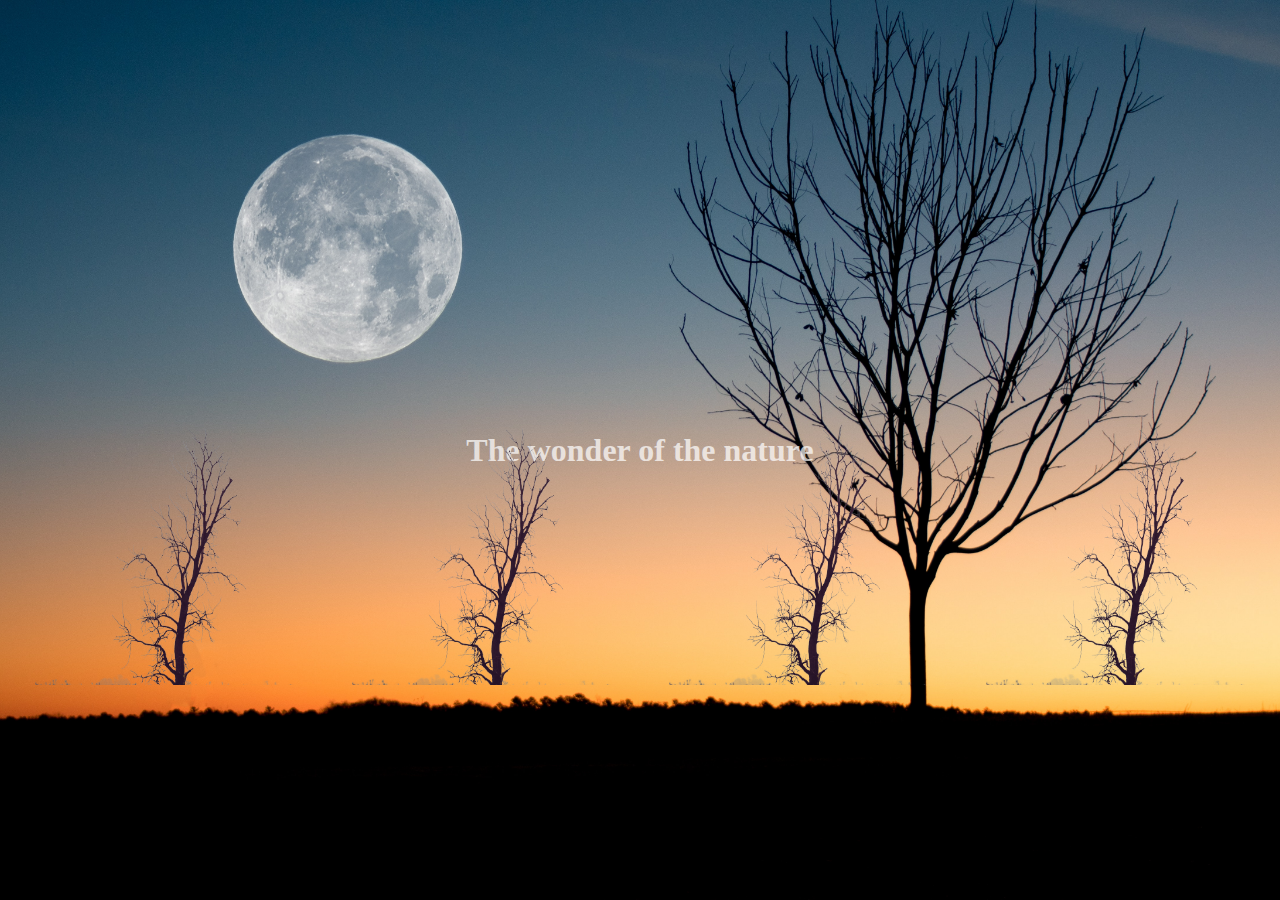
<file: Appearing UI/index.html>
<!DOCTYPE html>
<html lang="en">
<head>
    <meta charset="UTF-8">
    <meta name="viewport" content="width=device-width, initial-scale=1.0">
    <title>Animating UI</title>
    <script src="https://cdnjs.cloudflare.com/ajax/libs/gsap/3.12.2/gsap.min.js" integrity="sha512-16esztaSRplJROstbIIdwX3N97V1+pZvV33ABoG1H2OyTttBxEGkTsoIVsiP1iaTtM8b3+hu2kB6pQ4Clr5yug==" crossorigin="anonymous" referrerpolicy="no-referrer" defer></script>
    <script src="gsap.js" defer></script>
    <link rel="stylesheet" href="style.css">
</head>
<body>
    <div id="body">
    <img src="tree.png" class="trees" id="image1">
    <img src="tree.png" class="trees" id="image2">
    <img src="tree.png" class="trees" id="image3">
    <img src="tree.png" class="trees" id="image4">
    <img src="tree.png" class="trees" id="image5">
    
    <h2> The wonder of the nature </h2>
</div>
</body>
</html>
</file>
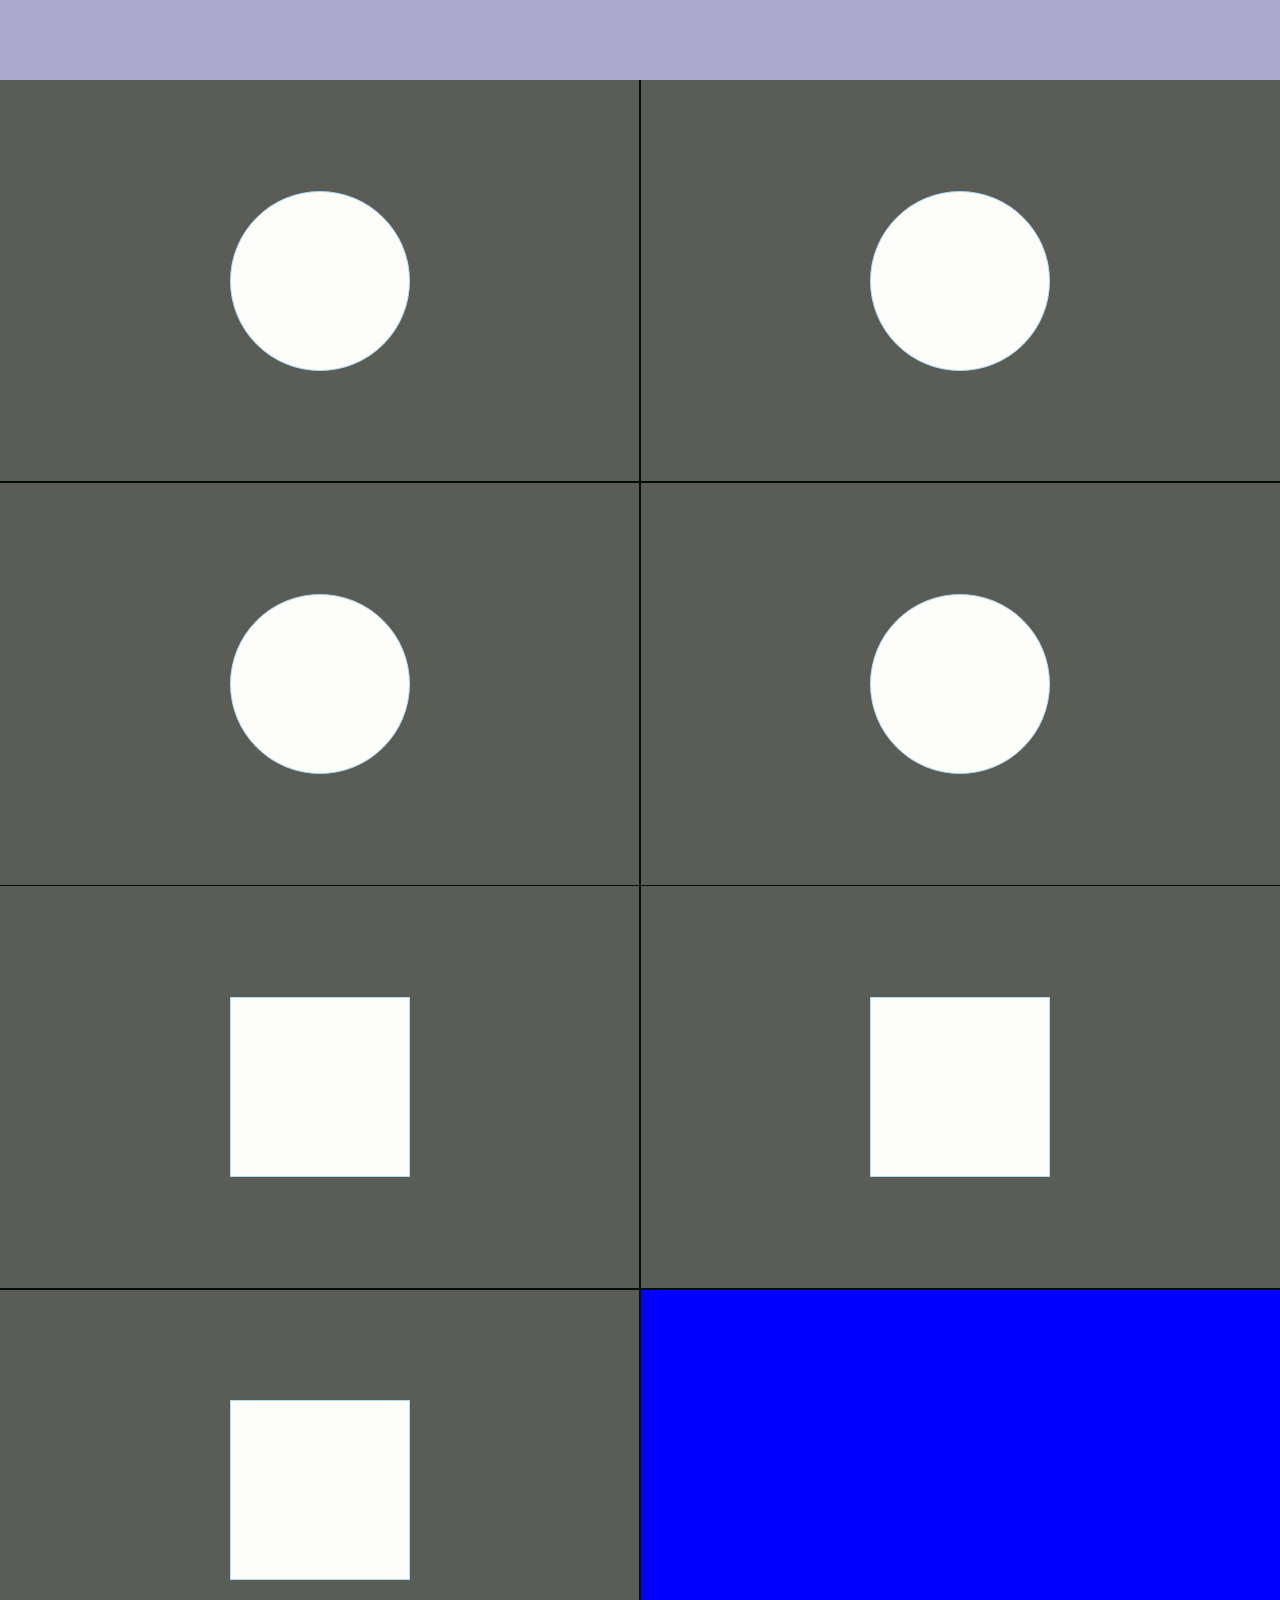
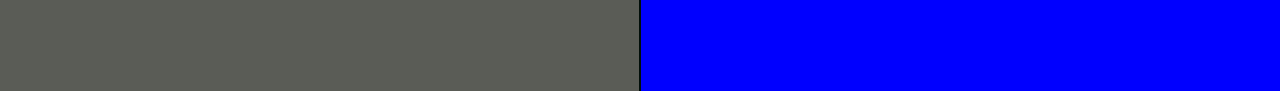
<file: Page Loading/index.html>
<!DOCTYPE html>
<html lang="en">
<head>
    <meta charset="UTF-8">
    <meta name="viewport" content="width=device-width, initial-scale=1.0">
    <title>Document</title>
    <link rel="stylesheet" href="style.css">
    <script src="https://cdnjs.cloudflare.com/ajax/libs/gsap/3.12.2/gsap.min.js" integrity="sha512-16esztaSRplJROstbIIdwX3N97V1+pZvV33ABoG1H2OyTttBxEGkTsoIVsiP1iaTtM8b3+hu2kB6pQ4Clr5yug==" crossorigin="anonymous" referrerpolicy="no-referrer" defer></script>
    <script src="gsap.js" defer></script>
</head>
<body>
    <header>
        <nav id="header">

        </nav>
    </header>

    <div id="container">
        <section class="innerContainer">
            <div class="circle" id="first"></div>
        </section>
        <section class="innerContainer">
            <div class="circle" id="second"></div>
        </section>
        <section class="innerContainer">
            <div class="circle" id="third"></div>
        </section>
        <section class="innerContainer">
            <div class="circle" id="forth"></div>
        </section>
        <section class="innerContainer">
            <div class="square" id="fifth"></div>
        </section>
        <section class="innerContainer">
            <div class="square" id="sixth"></div>
        </section>

        <section class="innerContainer">
            <div class="square" id="seven"></div>
        </section>

        <section class="innerContainer">
            <canvas id="canvas">

            </canvas>
        </section>
    </div>
</body>
</html>
</file>
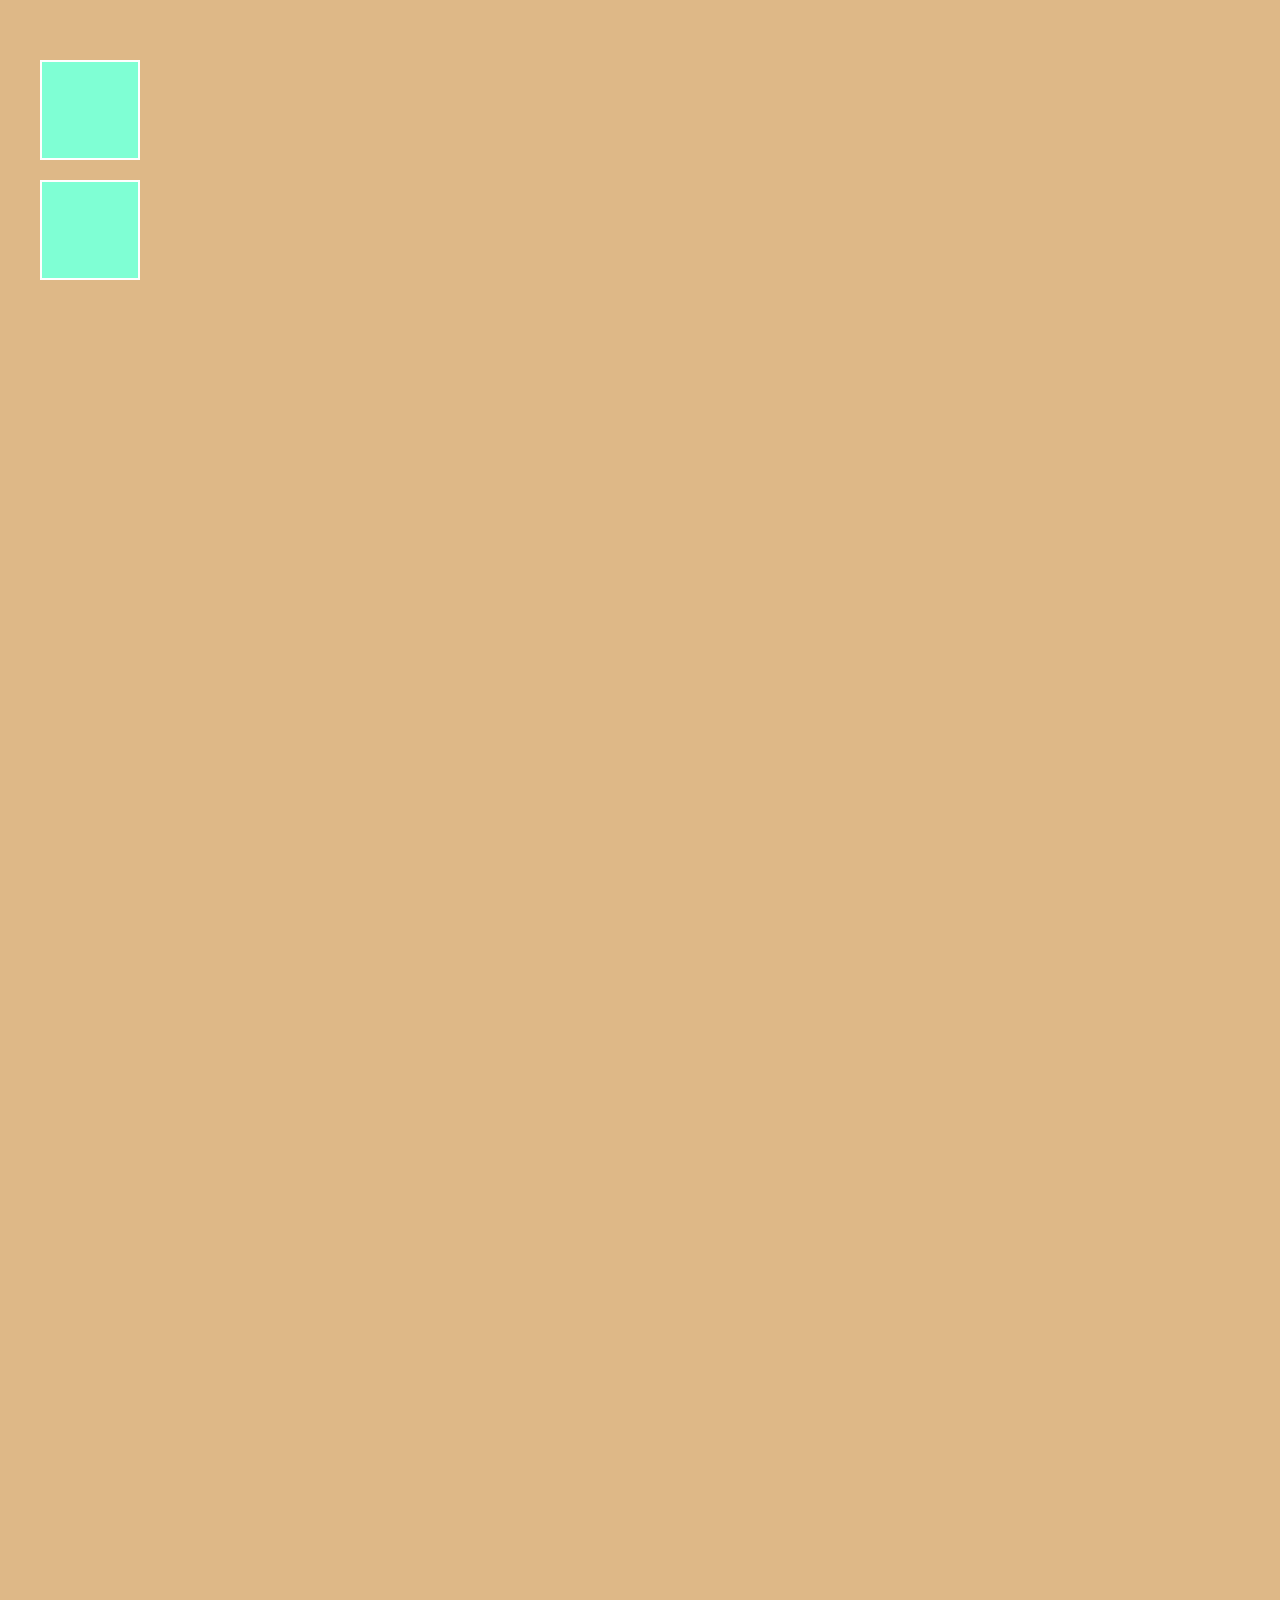
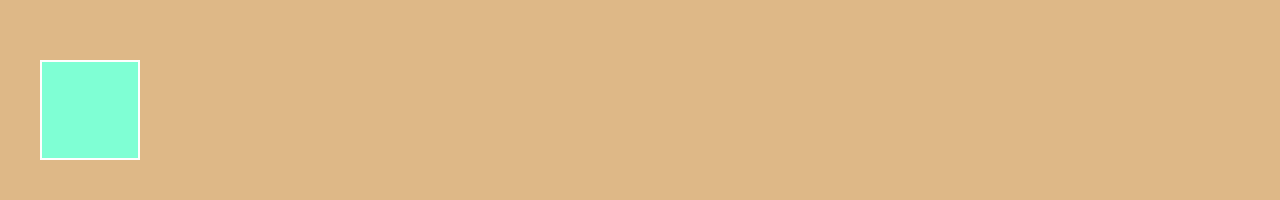
<file: Understanding timeline/index.html>
<!DOCTYPE html>
<html lang="en">
<head>
    <meta charset="UTF-8">
    <meta name="viewport" content="width=device-width, initial-scale=1.0">
    <title>Timeline is GSAP</title>
    <link rel="stylesheet" href="style.css">

</head>
<body>
    
    <section class="container">
        <div class="box" id="box1"></div>
        <div class="box" id="box2"></div>
        <div class="box" id="box3"></div>
    </section>

    <script src="https://cdnjs.cloudflare.com/ajax/libs/gsap/3.12.2/gsap.min.js" integrity="sha512-16esztaSRplJROstbIIdwX3N97V1+pZvV33ABoG1H2OyTttBxEGkTsoIVsiP1iaTtM8b3+hu2kB6pQ4Clr5yug==" crossorigin="anonymous" referrerpolicy="no-referrer" defer></script>
    <script src="gsap.js" defer></script>
</body>
</html>
</file>
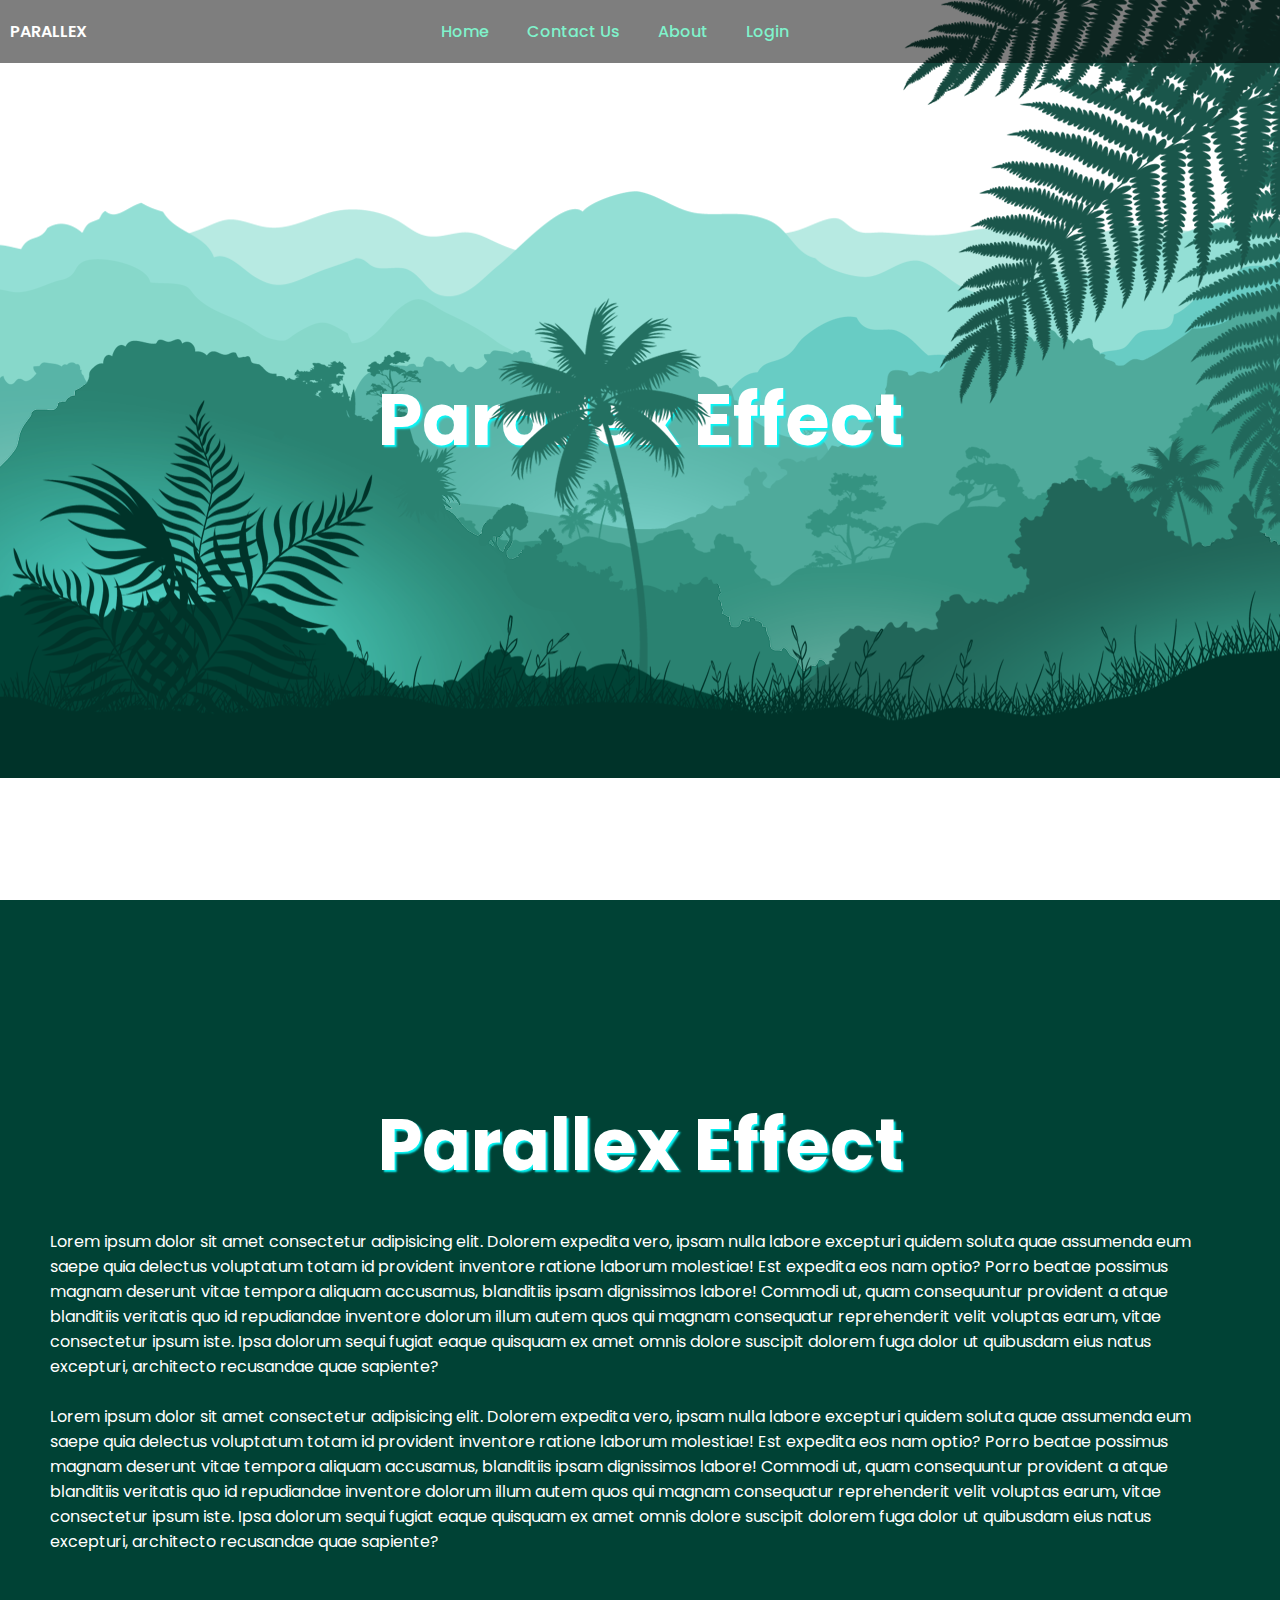
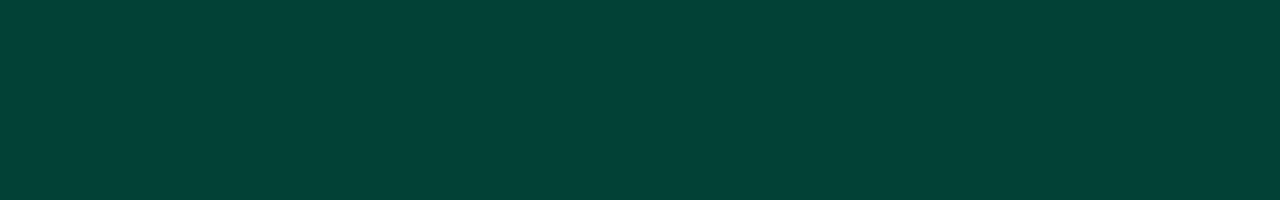
<file: Parallex/Start Project Parallax Scrolling Website/index.html>
<!DOCTYPE html>
<html lang="en">

<head>
    <meta charset="UTF-8">
    <meta http-equiv="X-UA-Compatible" content="IE=edge">
    <meta name="viewport" content="width=device-width, initial-scale=1.0">
    <title>Parallax Scrolling Website | Codehal</title>
    <link rel="stylesheet" href="style.css">
    <script src="https://cdnjs.cloudflare.com/ajax/libs/gsap/3.12.2/gsap.min.js" integrity="sha512-16esztaSRplJROstbIIdwX3N97V1+pZvV33ABoG1H2OyTttBxEGkTsoIVsiP1iaTtM8b3+hu2kB6pQ4Clr5yug==" crossorigin="anonymous" referrerpolicy="no-referrer" defer></script>
    <link rel="preconnect" href="https://fonts.googleapis.com">
<link rel="preconnect" href="https://fonts.gstatic.com" crossorigin>
<link href="https://fonts.googleapis.com/css2?family=Poppins&display=swap" rel="stylesheet">

</head>

<body>
    <header>
        <nav class="navbar">
            <span> PARALLEX </span>
            <div>
                <a href="#" class="nav-link"> Home </a>
                <a href="#" class="nav-link"> Contact Us </a>
                <a href="#" class="nav-link"> About </a>
                <a href="#" class="nav-link"> Login </a>
            </div>
        </nav>
    </header>

    <section class="container">
        
        <img src="hill1.png" class="images" id="hill1">
        <img src="hill2.png" class="images" id="hill2">
        <img src="hill3.png" class="images" id="hill3">
        <img src="hill4.png" class="images" id="hill4">
        <img src="hill5.png" class="images" id="hill5">
        <h2 class="title"> Parallex Effect </h2>
        <img src="tree.png" class="images" id="tree">
        <img src="leaf.png" class="images" id="leaf">
        <img src="plant.png" class="images" id="plant">
    </section>

    <section id="container2">
        <h2 class="title"> Parallex Effect </h2>
        <div>
        <p> Lorem ipsum dolor sit amet consectetur adipisicing elit. Dolorem expedita vero, ipsam nulla labore excepturi quidem soluta quae assumenda eum saepe quia delectus voluptatum totam id provident inventore ratione laborum molestiae! Est expedita eos nam optio? Porro beatae possimus magnam deserunt vitae tempora aliquam accusamus, blanditiis ipsam dignissimos labore! Commodi ut, quam consequuntur provident a atque blanditiis veritatis quo id repudiandae inventore dolorum illum autem quos qui magnam consequatur reprehenderit velit voluptas earum, vitae consectetur ipsum iste. Ipsa dolorum sequi fugiat eaque quisquam ex amet omnis dolore suscipit dolorem fuga dolor ut quibusdam eius natus excepturi, architecto recusandae quae sapiente? <br><br></p>
        <p> Lorem ipsum dolor sit amet consectetur adipisicing elit. Dolorem expedita vero, ipsam nulla labore excepturi quidem soluta quae assumenda eum saepe quia delectus voluptatum totam id provident inventore ratione laborum molestiae! Est expedita eos nam optio? Porro beatae possimus magnam deserunt vitae tempora aliquam accusamus, blanditiis ipsam dignissimos labore! Commodi ut, quam consequuntur provident a atque blanditiis veritatis quo id repudiandae inventore dolorum illum autem quos qui magnam consequatur reprehenderit velit voluptas earum, vitae consectetur ipsum iste. Ipsa dolorum sequi fugiat eaque quisquam ex amet omnis dolore suscipit dolorem fuga dolor ut quibusdam eius natus excepturi, architecto recusandae quae sapiente? <br><br></p>
        </div>
    </section>
    <script src="script.js" defer></script>
</body>

</html>
</file>
<file: Appearing UI/style.css>
*{
    margin: 0;
    padding: 0;
    block-size: border-box;
}

#body{
    height: 100vh;
    width:100vw;
    background-image: url('background.jpg');
    background-position: center;
    background-size: cover;
    position:relative;
    display: flex;
    overflow: hidden;
}

.trees{
    height:40vh;
    position: relative;
    bottom:-325px;
    margin-left: 35px;
    z-index: 2;
}

h2{
    display: flex;
    justify-content: center;
    align-items: center;
    color:white;
    position: absolute;
    width: 100%;
    height: 100%;
    font-weight: 900;
    font-size:xx-large;
    z-index: 0;
    opacity: 0.7;
}
</file>
<file: Page Loading/style.css>
*{
    margin: 0;
    padding: 0;
    box-sizing: border-box;
    overflow-x: hidden;
}

#header{
    width: 100vw;
    height: 8.9vh;
    background-color: #aac;
}

#container{
    width: 100vw;
    display: grid;
    grid-template-columns: repeat(2, 1fr);
    grid-gap:0.2vh;
    background-color: rgb(1, 14, 9);
}

.innerContainer{
    height:44.6vh;
    width:100%;
    background-color: rgb(90, 92, 86);
    display: flex;
    justify-content: center;
    align-items: center;
}

.circle{
    height:20vh;
    width:20vh;
    background-color: rgb(253, 253, 250);
    border-radius: 50%;
    border:1px solid #b1ddfa;
}

.square{
    height:20vh;
    width:20vh;
    background-color: rgb(253, 253, 250);
    border:1px solid #b1ddfa;
    transform: rotateX(360deg);
}

#canvas{
    background-color:blue;
    width:100%;
    height:100%;
}
</file>
<file: Understanding timeline/style.css>
*{
    margin: 0;
    padding: 0;
    box-sizing: border-box;
}

.container{
    height: 200vh;
    width:100vw;
    background-color: burlywood;
    padding: 40px 40px;
    position: relative;
}

.box{
    height:100px;
    width: 100px;
    background-color: aquamarine;
    border:2px double white;
    margin:20px 0px;
}

#box2{
    position:absolute;
    bottom:20px;
}
</file>
<file: Parallex/Start Project Parallax Scrolling Website/style.css>
@import url('https://fonts.googleapis.com/css2?family=Poppins:wght@300;400;500;600;700;800;900&display=swap');

* {
    margin: 0;
    padding: 0;
    box-sizing: border-box;
    font-family: 'Poppins', sans-serif;
}

.container,#container2{
    height: 100vh;
    width: 100vw;
    display: flex;
    align-items: center;
    justify-content: center;
    overflow: hidden;
    position: relative;
}

.navbar{
    display: flex;
    align-items: center;
    justify-content:space-between;
    padding:2px 10px;
    overflow-x: hidden;
    position: absolute;
    z-index: 10;
    background: black;
    padding-right: 37vw;
    color:white;
    opacity: 0.5;
    width: 100vw;
    height: 7vh;
    top:0;
    left:0;
}

.navbar>span{
    font-weight: 600;
}


.nav-link{
    margin:0 7px;
    text-decoration: none;
    font-weight: 500;
    padding:4px 10px;
    color:rgba(3, 247, 165, 0.938);
}

.nav-link:hover{
    border-radius: 30px 30px;
    color:black;
    background-color: rgb(252, 253, 253);
}

.images{
    position:absolute;
    left:0;
    top:0;
    object-fit: fill;
}

.title{
    position:relative;
    font-size: 8vh;
    transform: translateX(-40px);
    transform: translateY(-30px);
    color:white;
    text-shadow: 2px 2px 2px rgb(8, 247, 247);
}

#container2{
    flex-direction: column  ;
    background-color: #004235;
    padding: 10px 50px;
    color:#fff;
    font-weight: 400;
    font-family: 'Poppins', sans-serif;
    word-wrap: break-word;
    
}

#container2>p{
    margin:4px;
}
</file>
